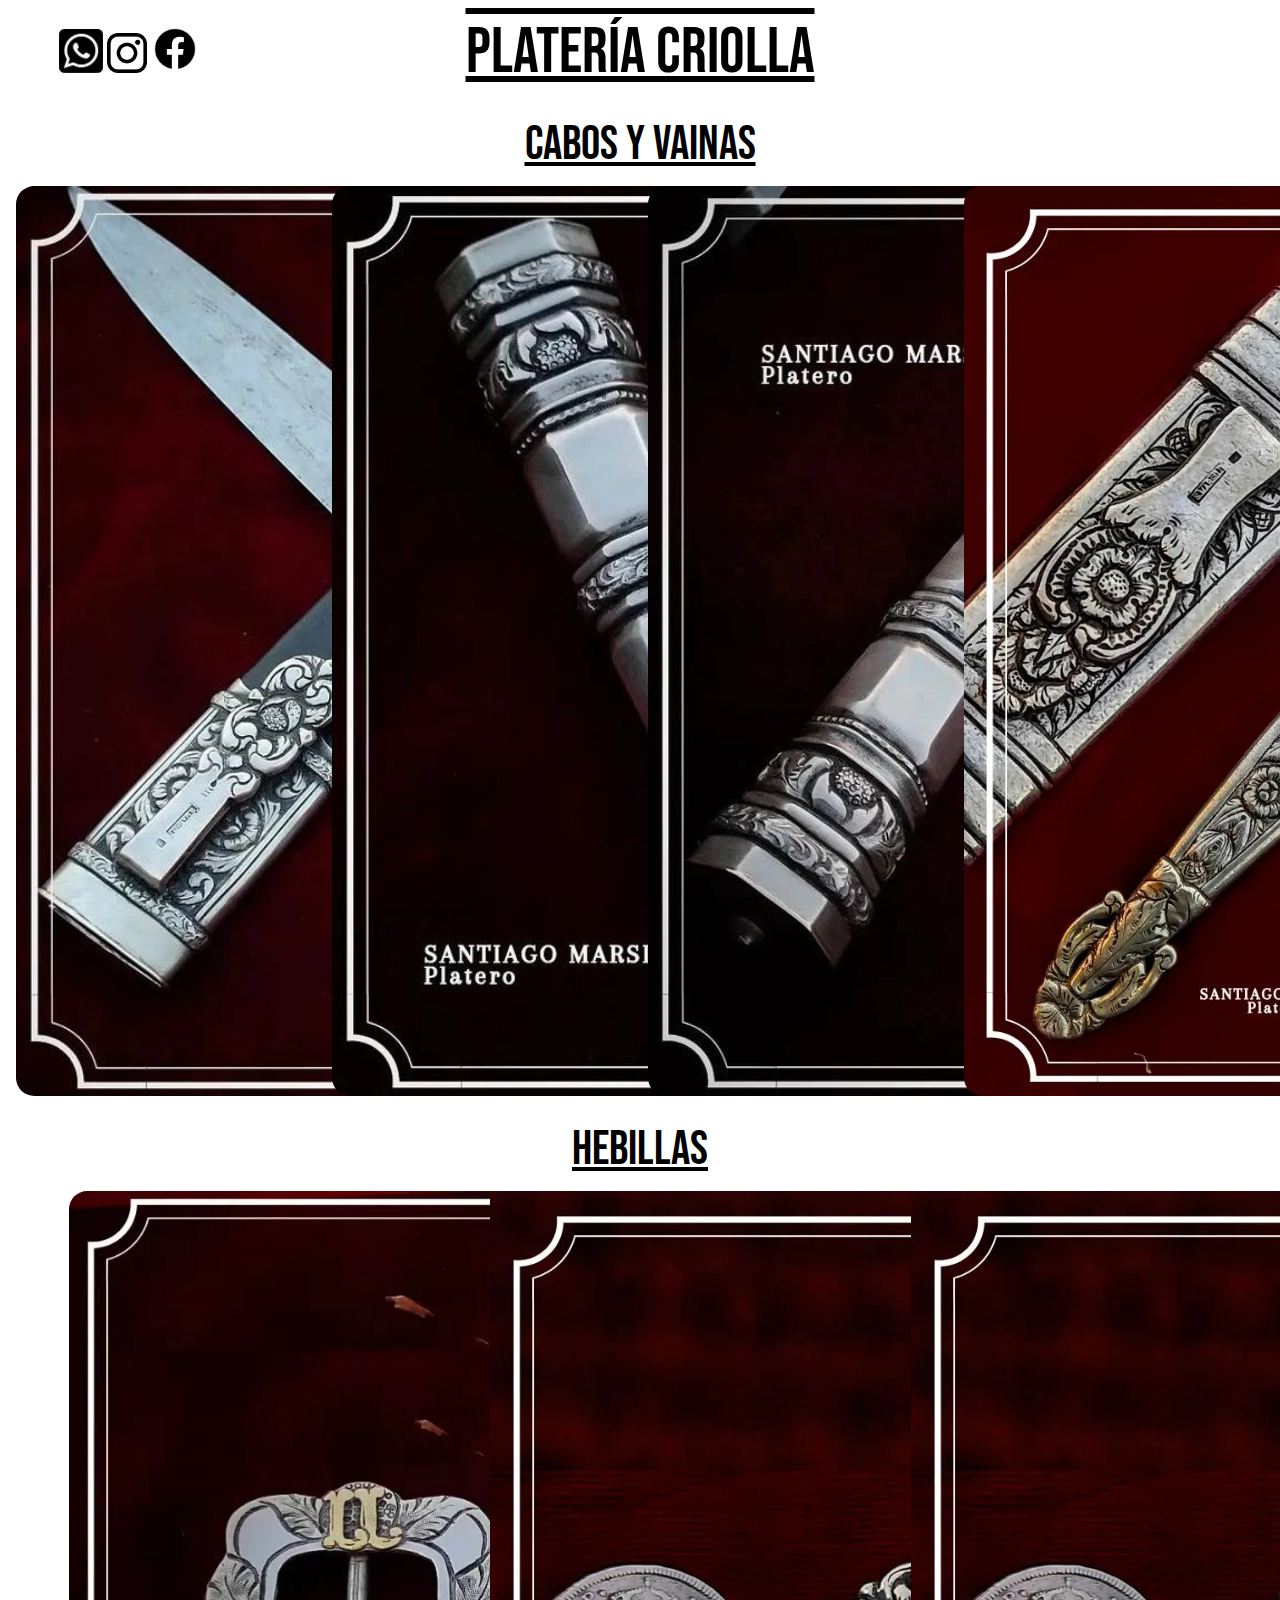
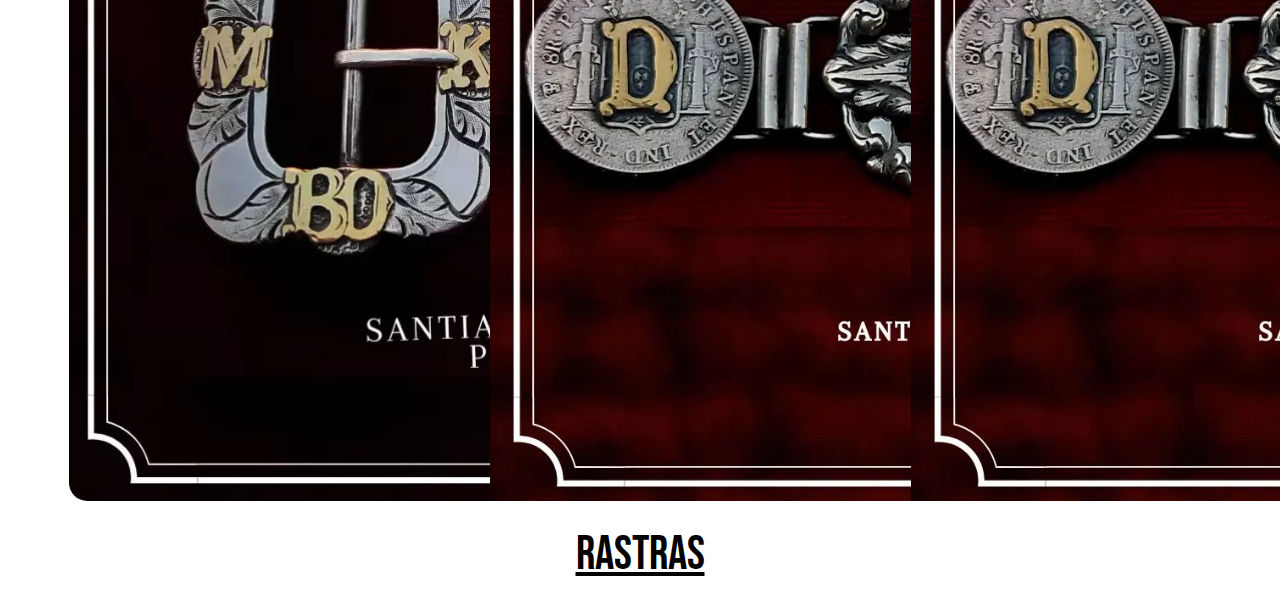
<file: index.html>
<!DOCTYPE html>
<html lang="es">
<head>
    <meta charset="UTF-8">
    <meta name="viewport" content="width=device-width, initial-scale=1.0">
    <title>Santiago Marsili</title>
    <link rel="stylesheet" href="./css/style.css">
    <link rel="preconnect" href="https://fonts.googleapis.com">
    <link rel="preconnect" href="https://fonts.gstatic.com" crossorigin>
    <link href="https://fonts.googleapis.com/css2?family=Bebas+Neue&family=Roboto:wght@300&display=swap" rel="stylesheet">
    <link href="https://cdn.jsdelivr.net/npm/bootstrap@5.3.2/dist/css/bootstrap.min.css" rel="stylesheet" integrity="sha384-T3c6CoIi6uLrA9TneNEoa7RxnatzjcDSCmG1MXxSR1GAsXEV/Dwwykc2MPK8M2HN" crossorigin="anonymous">
</head>
<body>
    <header>
        <div class="logo">
            <a href="https://wa.me/5493416676344/?" target="_blank"><img src="./Images/Logo-ws.png" alt="" class="ws"></a>
            <a href="https://www.instagram.com/santiago_marsili_platero/" target="_blank"><img src="./Images/Logo-ig.png" alt="" class="Ig"></a>
            <a href="https://www.facebook.com/santiago.marsili.7" target="_blank"><img src="./Images/Logo-fb.png" alt="" class="Fb"></a>
        </div>
        <div class="pc">
            <a href="index.html" class="pc1">Platería Criolla</a>
        </div>
    </header>

    <main>
        <div class="sub">
            <a href="./html/CabosYVainas.html" class="subTitles">Cabos y Vainas</a>
        </div>
        <div class="container">
            <div class="card">
                <img src="./Images/Cuchillos-1.webp" alt="" class="pic">
            </div>
            <div class="card">
                <img src="./Images/Cuchillos-2.webp" alt="" class="pic">
            </div>
            <div class="card">
                <img src="./Images/Cuchillos-3.webp" alt="" class="pic">
            </div>
            <div class="card">
                <img src="./Images/Cuchillos-4.webp" alt="" class="pic">
            </div>
        </div>
        <div class="sub">
            <a href="./html/Hebillas.html" class="subTitles">Hebillas</a>
        </div>
        <div class="container">
            <div class="card">
                <img src="./Images/Hebillas-1.webp" alt="" class="pic">
            </div>
            <div class="card">
                <img src="./Images/Rastra-1.webp" alt="pic">
            </div>
            <div class="card">
                <img src="./Images/Rastra-1.webp" alt="pic">
            </div>
        </div>
        <div class="sub">
            <a href="./html/Rastras.html" class="subTitles">Rastras</a>
        </div>
        <div class="container">
        
        </div>
    </main>


    <footer>

    </footer>
</body>
</html>
</file>
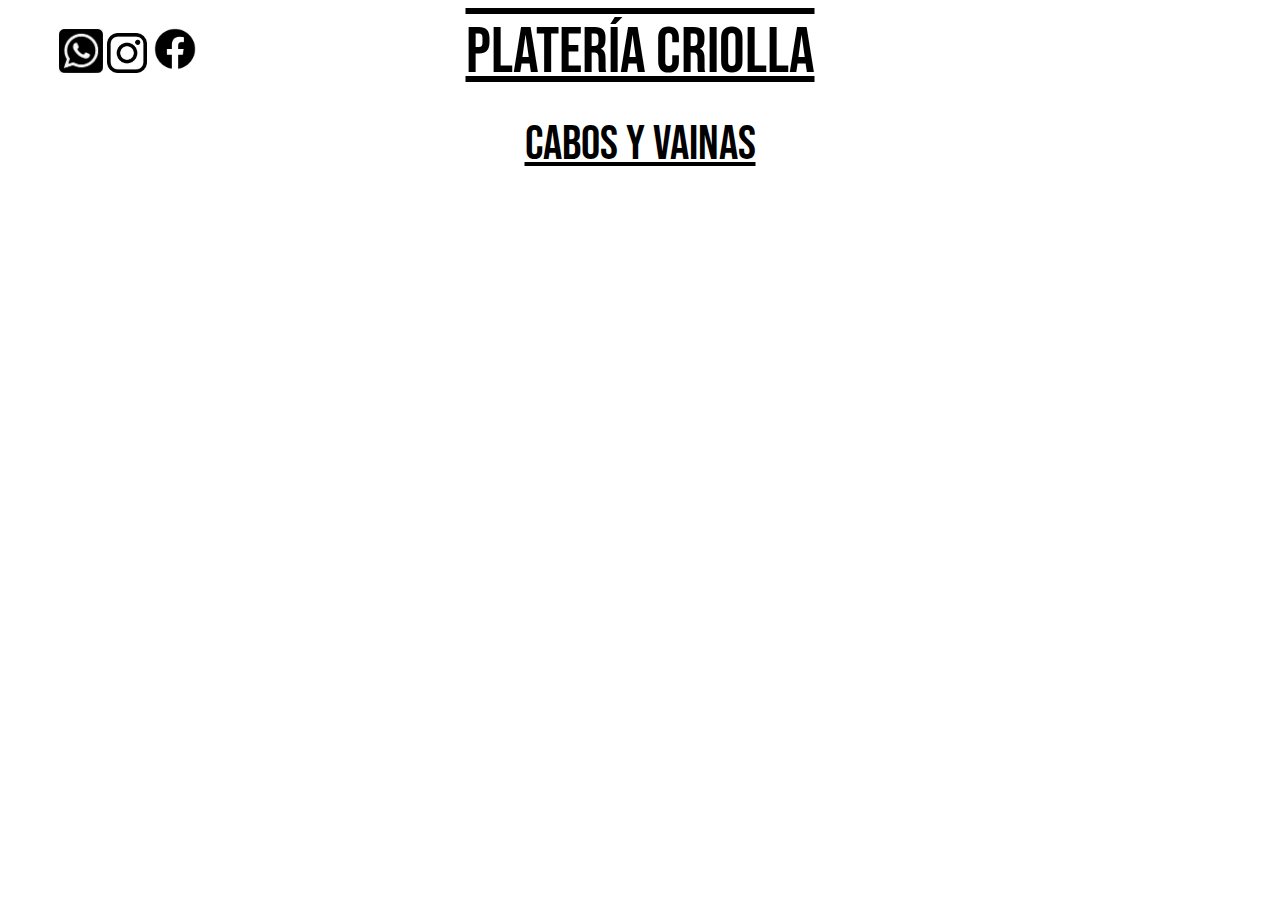
<file: html/CabosYVainas.html>
<!DOCTYPE html>
<html lang="es">
<head>
    <meta charset="UTF-8">
    <meta name="viewport" content="width=device-width, initial-scale=1.0">
    <title>Cabos y Vainas</title>
    <link rel="stylesheet" href="../css/CabosYVainas.css">
    <link rel="preconnect" href="https://fonts.googleapis.com">
    <link rel="preconnect" href="https://fonts.gstatic.com" crossorigin>
    <link href="https://fonts.googleapis.com/css2?family=Bebas+Neue&family=Roboto:wght@300&display=swap" rel="stylesheet">
    <link href="https://cdn.jsdelivr.net/npm/bootstrap@5.3.2/dist/css/bootstrap.min.css" rel="stylesheet" integrity="sha384-T3c6CoIi6uLrA9TneNEoa7RxnatzjcDSCmG1MXxSR1GAsXEV/Dwwykc2MPK8M2HN" crossorigin="anonymous">
</head>
<body>
    <header>
        <div class="logo">
            <a href="https://wa.me/5493416676344/?" target="_blank"><img src="../Images/Logo-ws.png" alt="" class="ws"></a>
            <a href="https://www.instagram.com/santiago_marsili_platero/" target="_blank"><img src="../Images/Logo-ig.png" alt="" class="Ig"></a>
            <a href="https://www.facebook.com/santiago.marsili.7" target="_blank"><img src="../Images/Logo-fb.png" alt="" class="Fb"></a>
        </div>
        <div class="pc">
            <a href="../index.html" class="pc1">Platería Criolla</a>
        </div>
    </header>
    <main>
        <div class="sub">
            <a href="../html/CabosYVainas.html" class="subTitles">Cabos y Vainas</a>
        </div>
    </main>
</body>
</html>
</file>
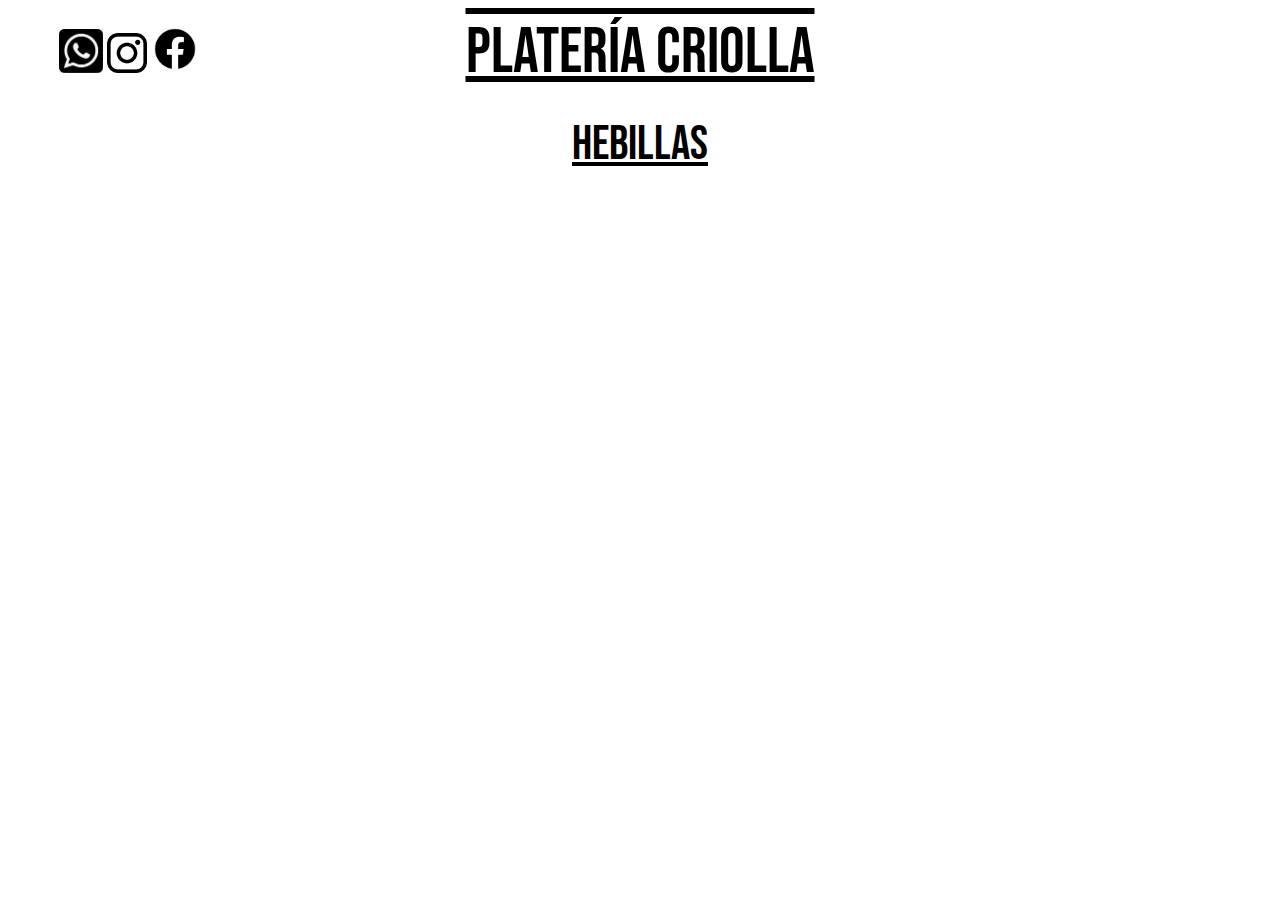
<file: html/Hebillas.html>
<!DOCTYPE html>
<html lang="es">
<head>
    <meta charset="UTF-8">
    <meta name="viewport" content="width=device-width, initial-scale=1.0">
    <title>Cabos y Vainas</title>
    <link rel="stylesheet" href="../css/CabosYVainas.css">
    <link rel="preconnect" href="https://fonts.googleapis.com">
    <link rel="preconnect" href="https://fonts.gstatic.com" crossorigin>
    <link href="https://fonts.googleapis.com/css2?family=Bebas+Neue&family=Roboto:wght@300&display=swap" rel="stylesheet">
    <link href="https://cdn.jsdelivr.net/npm/bootstrap@5.3.2/dist/css/bootstrap.min.css" rel="stylesheet" integrity="sha384-T3c6CoIi6uLrA9TneNEoa7RxnatzjcDSCmG1MXxSR1GAsXEV/Dwwykc2MPK8M2HN" crossorigin="anonymous">
</head>
<body>
    <header>
        <div class="logo">
            <a href="https://wa.me/5493416676344/?" target="_blank"><img src="../Images/Logo-ws.png" alt="" class="ws"></a>
            <a href="https://www.instagram.com/santiago_marsili_platero/" target="_blank"><img src="../Images/Logo-ig.png" alt="" class="Ig"></a>
            <a href="https://www.facebook.com/santiago.marsili.7" target="_blank"><img src="../Images/Logo-fb.png" alt="" class="Fb"></a>
        </div>
        <div class="pc">
            <a href="../index.html" class="pc1">Platería Criolla</a>
        </div>
    </header>
    <main>
        <div class="sub">
            <a href="../html/Hebillas.html" class="subTitles">Hebillas</a>
        </div>
    </main>
</body>
</html>
</file>
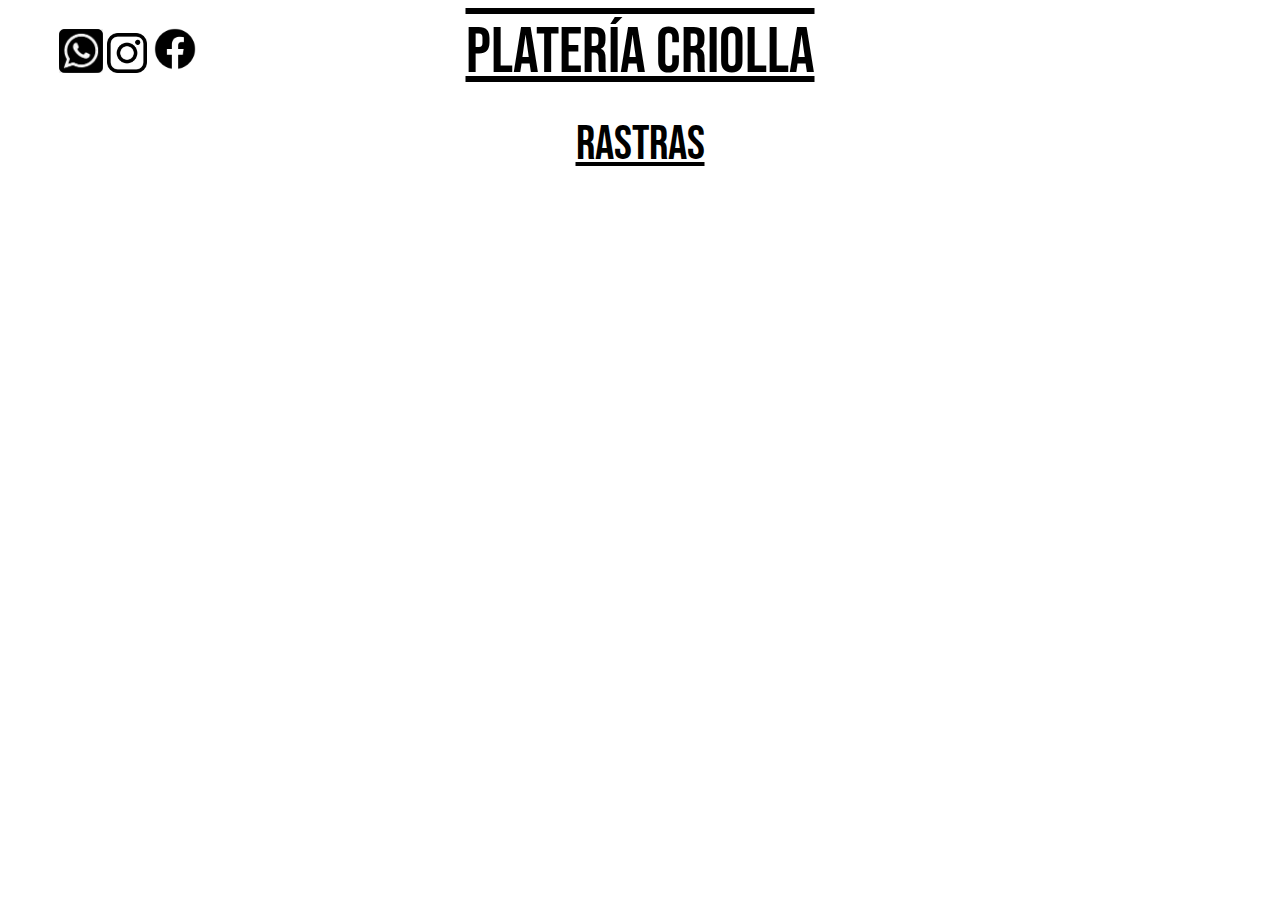
<file: html/Rastras.html>
<!DOCTYPE html>
<html lang="es">
<head>
    <meta charset="UTF-8">
    <meta name="viewport" content="width=device-width, initial-scale=1.0">
    <title>Cabos y Vainas</title>
    <link rel="stylesheet" href="../css/CabosYVainas.css">
    <link rel="preconnect" href="https://fonts.googleapis.com">
    <link rel="preconnect" href="https://fonts.gstatic.com" crossorigin>
    <link href="https://fonts.googleapis.com/css2?family=Bebas+Neue&family=Roboto:wght@300&display=swap" rel="stylesheet">
    <link href="https://cdn.jsdelivr.net/npm/bootstrap@5.3.2/dist/css/bootstrap.min.css" rel="stylesheet" integrity="sha384-T3c6CoIi6uLrA9TneNEoa7RxnatzjcDSCmG1MXxSR1GAsXEV/Dwwykc2MPK8M2HN" crossorigin="anonymous">
</head>
<body>
    <header>
        <div class="logo">
            <a href="https://wa.me/5493416676344/?" target="_blank"><img src="../Images/Logo-ws.png" alt="" class="ws"></a>
            <a href="https://www.instagram.com/santiago_marsili_platero/" target="_blank"><img src="../Images/Logo-ig.png" alt="" class="Ig"></a>
            <a href="https://www.facebook.com/santiago.marsili.7" target="_blank"><img src="../Images/Logo-fb.png" alt="" class="Fb"></a>
        </div>
        <div class="pc">
            <a href="../index.html" class="pc1">Platería Criolla</a>
        </div>
    </header>
    <main>
        <div class="sub">
            <a href="../html/Rastras.html" class="subTitles">Rastras</a>
        </div>
    </main>
</body>
</html>
</file>
<file: css/style.css>
header{
}
.pc{
    text-align: center;
    color: black; 
    text-decoration: overline; 
    font-size: 400%;
    margin-top: -3.3%;
}
.pc > a{
    text-decoration: underline;
    color: black;
    font-family: 'Bebas Neue', sans-serif;
}
.logo{
    margin-top: 1%;
    margin-left: 3%;
}
.ws{
    width: 44px;
    margin-top: 1px;
}
.Ig{
    width: 40px;
}
.Fb{
    width: 48px;
}
main{
    margin-top: 1%;
    font-family: 'Bebas Neue', sans-serif;
    text-align: center;
    color: black;
    font-size: 300%;
}
.sub{
    margin-top: 2%;
}

.subTitles{
    text-decoration: none;
    color: black;
    text-decoration: underline;
}

.subTitles:hover{
    color: rgb(70, 70, 70);
}

.container{
    margin-top: 1%;
    display: flex;
    justify-content: space-around;
}

.card{
    width: 300px;
    display: flex;
    border:black;
}

.pic{
    border-radius: 2%;
}

/*--------------------------------------------------------------------------------------------------------------------------------------*/
@media (max-width: 1392px) {
    .logo{
        margin-top: 2%;
        margin-left: 4%;
    }
    .pc{
        margin-top: -5%;
    }
}

@media (max-width: 1200px){
    .pc{
        margin-top: -6%;
    }
}

@media (max-width: 900px){
    .pc{
        margin-top: -7%;
    }
    .logo{
        margin-top: 3%;
    }
}

@media (max-width: 750px){
    .pc{
        margin-top: -8.5%;
    }
    .logo{
        margin-top: 4%;
    }
}

@media (max-width: 660px){
    .pc{
        margin-top: -9.7%;
    }
    .logo{
        margin-top: 5%;
    }
}

@media (max-width: 660px){
    .pc{
        margin-top: -9.7%;
    }
    .logo{
        margin-top: 5%;
    }
}
@media (max-width: 620px){
    header{
        display: flex;
        flex-direction: column;
        align-items: center;
    }
    .pc{
        margin-top: 1%;
        display: flex;
    }
    .logo{
        margin-top: 1%;
        display: flex;
    }
    .ws{
        width: 33px;
        margin-top: 1px;
    }
    .Ig{
        width: 35px;
        margin-left: 3px;
    }
    .Fb{
        width: 39px;
        margin-top: -3px;
    }
    .container{
        display: flex;
        flex-direction: column;
        align-items: center;
    }
    
    .card{
        margin-top: 1%;
        width: 300px;
        display: flex;
        border:black;
    }
}
</file>
<file: css/CabosYVainas.css>
header{
}
.pc{
    text-align: center;
    color: black; 
    text-decoration: overline; 
    font-size: 400%;
    margin-top: -3.3%;
}
.pc > a{
    text-decoration: underline;
    color: black;
    font-family: 'Bebas Neue', sans-serif;
}
.logo{
    margin-top: 1%;
    margin-left: 3%;
}
.ws{
    width: 44px;
    margin-top: 1px;
}
.Ig{
    width: 40px;
}
.Fb{
    width: 48px;
}

/* termino el navbar */

main{
    margin-top: 1%;
    font-family: 'Bebas Neue', sans-serif;
    text-align: center;
    color: black;
    font-size: 300%;
}
.sub{
    margin-top: 2%;
}

.subTitles{
    text-decoration: none;
    color: black;
    text-decoration: underline;
}

.subTitles:hover{
    color: rgb(70, 70, 70);
}



/*--------------------------------------------------------------------------------------------------------------------------------------*/
@media (max-width: 1392px) {
    .logo{
        margin-top: 2%;
        margin-left: 4%;
    }
    .pc{
        margin-top: -5%;
    }
}

@media (max-width: 1200px){
    .pc{
        margin-top: -6%;
    }
}

@media (max-width: 900px){
    .pc{
        margin-top: -7%;
    }
    .logo{
        margin-top: 3%;
    }
}

@media (max-width: 750px){
    .pc{
        margin-top: -8.5%;
    }
    .logo{
        margin-top: 4%;
    }
}

@media (max-width: 660px){
    .pc{
        margin-top: -9.7%;
    }
    .logo{
        margin-top: 5%;
    }
}

@media (max-width: 660px){
    .pc{
        margin-top: -9.7%;
    }
    .logo{
        margin-top: 5%;
    }
}
@media (max-width: 620px){
    header{
        display: flex;
        flex-direction: column;
        align-items: center;
    }
    .pc{
        margin-top: 1%;
        display: flex;
    }
    .logo{
        margin-top: 1%;
        display: flex;
    }
    .ws{
        width: 33px;
        margin-top: 1px;
    }
    .Ig{
        width: 35px;
        margin-left: 3px;
    }
    .Fb{
        width: 39px;
        margin-top: -3px;
    }
    .container{
        display: flex;
        flex-direction: column;
        align-items: center;
    }
    
    .card{
        margin-top: 1%;
        width: 300px;
        display: flex;
        border:black;
    }
}
</file>
